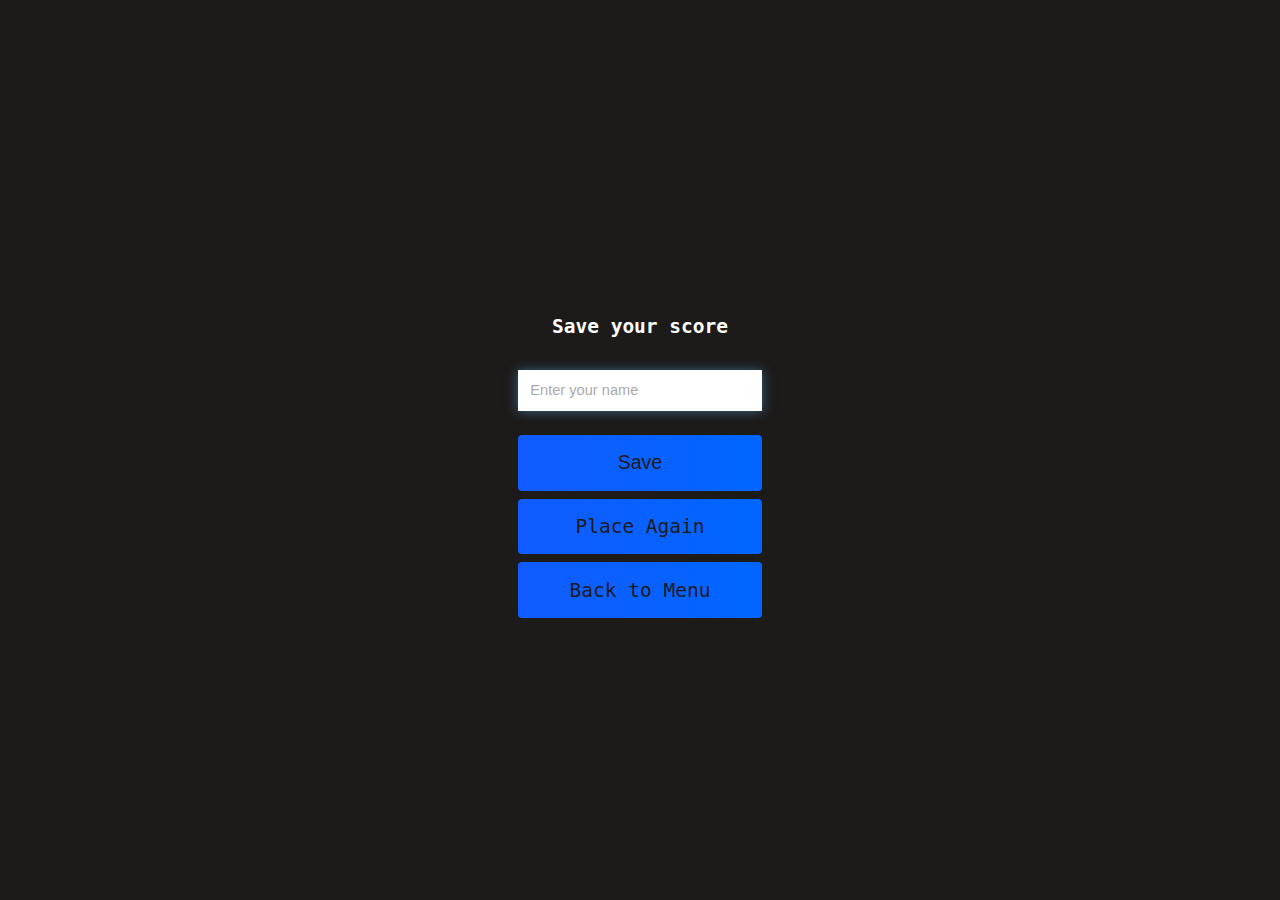
<file: end.html>
<!DOCTYPE html>
<html lang="en">
<head>
    <meta charset="UTF-8">
    <meta http-equiv="X-UA-Compatible" content="IE=edge">
    <meta name="viewport" content="width=device-width, initial-scale=1.0">
    <title>Quiz Napud?!</title>
    <link rel="stylesheet" href="quizapp2.css">
    <link rel="icon" href="https://resaadvocates.com/wp-content/uploads/2019/06/prc-logo.png" type="image/x-icon">
</head>
<body>
    <div class="container">
        <div id="end" class="flex-center flex-column">
            <h1 id="finalScore">0</h1>
            <form class="end-form-container">
                <h2 id="end-text">Save your score</h2>
                <input type="text" name="name" id="username" placeholder="Enter your name">
                <button class="btn" id="saveScoreBtn" type="submit" onclick="saveHighScore(event)" disabled>Save</button>
            </form>
            <a href="/pinoyquiz/game.html" class="btn">Place Again</a>    
            <a href="/pinoyquiz/index.html" class="btn">Back to Menu</a>
        </div>
    </div>
    <script src="end.js"></script>
</body>
</html>
</file>
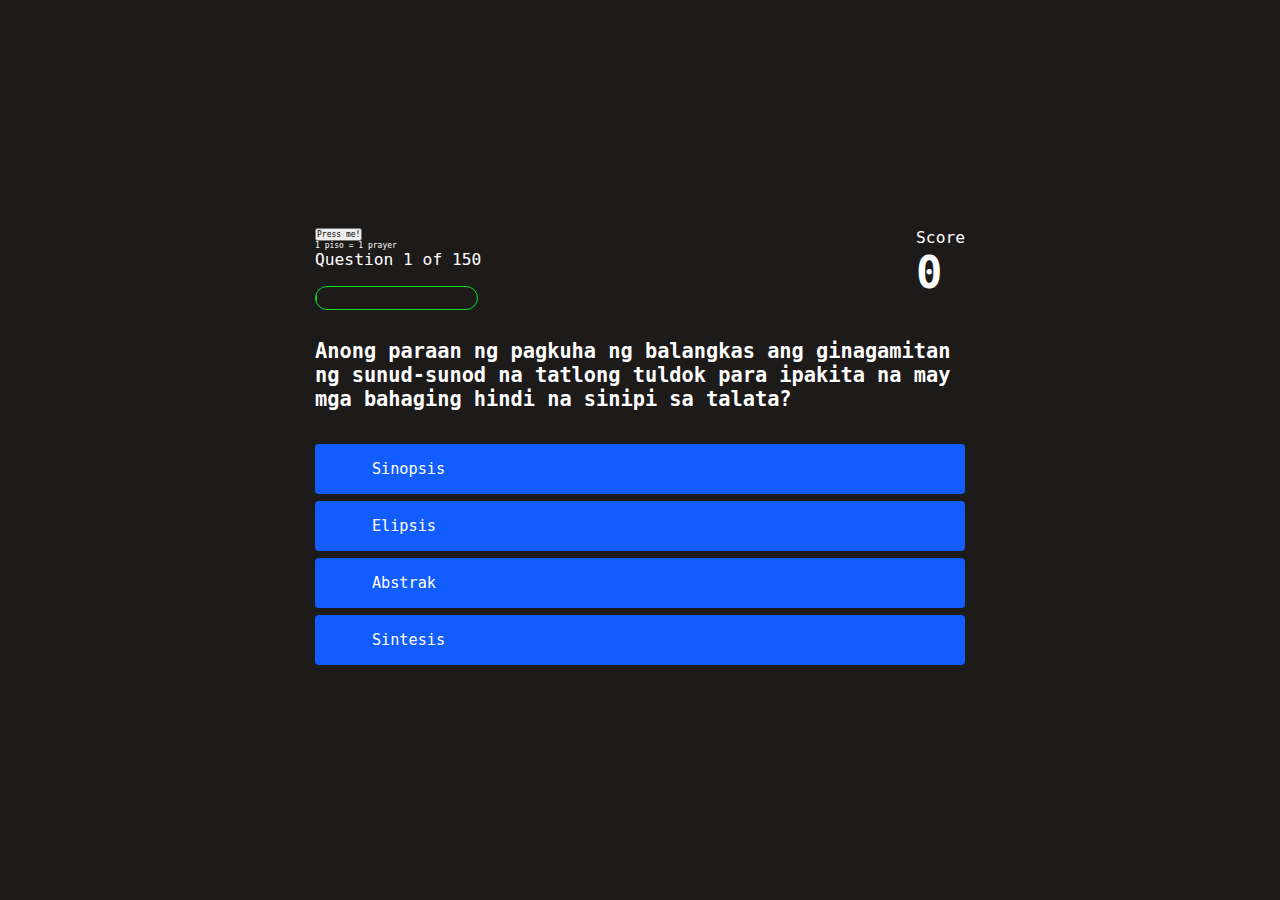
<file: game.html>
<!DOCTYPE html>
<html lang="en">
<head>
    <meta charset="UTF-8">
    <meta http-equiv="X-UA-Compatible" content="IE=edge">
    <meta name="viewport" content="width=device-width, initial-scale=1.0">
    <title>GENERAL EDUCATION (LET)</title>
    <link rel="stylesheet" href="quizapp2.css">
    <link rel="stylesheet" href="game.css">
    <link rel="icon" href="https://resaadvocates.com/wp-content/uploads/2019/06/prc-logo.png" type="image/x-icon">
</head>
<body>
    <div class="container">
        <div id="game" class="justifiy-center flex-column">
            <div id="hud">
                <div class="hud-item">
                    <button onclick="showMe()" class="donate">Press me!</button>
                    <div class="donate2" id="donateMe">1 piso = 1 prayer</div>   
                    <p id="progressText" class="hud-prefix">
                        Question
                    </p>
                    <div id="progressBar">
                        <div id="progressBarFull"></div>
                    </div>
                </div>
                <div class="hud-item">
                    <p class="hud-prefix">
                        Score
                    </p>
                    <h1 class="hud-main-tex" id="score">
                        0
                    </h1>
                </div>
            </div>
            <h2 id="question">What is the answer of this?</h2>
            <div class="choice-container">
                <p class="choice-prefix"></p>
                <p class="choice-text" data-number="1">Choice 1</p>
            </div>
            <div class="choice-container">
                <p class="choice-prefix"></p>
                <p class="choice-text" data-number="2">Choice 2</p>
            </div>
            <div class="choice-container">
                <p class="choice-prefix"></p>
                <p class="choice-text" data-number="3">Choice 3</p>
            </div>
            <div class="choice-container">
                <p class="choice-prefix"></p>
                <p class="choice-text" data-number="4">Choice 4</p>
            </div>
        </div>

    </div>
    


    <script src="game.js"></script>
</body>
</html>
</file>
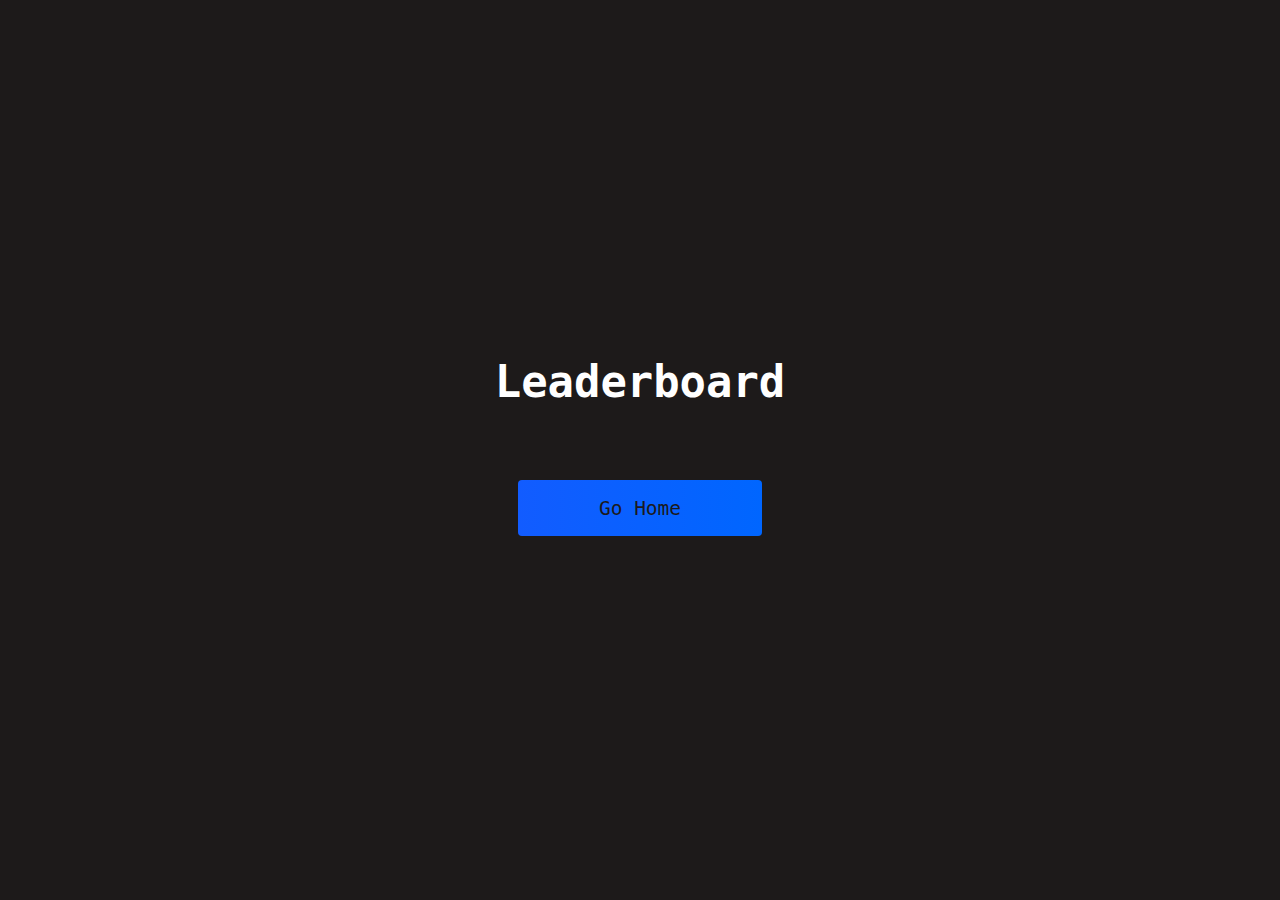
<file: highscores.html>
<!DOCTYPE html>
<html lang="en">
<head>
    <meta charset="UTF-8">
    <meta http-equiv="X-UA-Compatible" content="IE=edge">
    <meta name="viewport" content="width=device-width, initial-scale=1.0">
    <title>Leaderboard</title>
    <link rel="stylesheet" href="quizapp2.css">
    <link rel="stylesheet" href="highscores.css">
    <link rel="icon" href="https://resaadvocates.com/wp-content/uploads/2019/06/prc-logo.png" type="image/x-icon">
</head>
<body>
    <div class="container">
        <div id="highScores" class="flex-center flex-column">
            <h1 id="finalScore">Leaderboard</h1>
            <ul id="highScoresList"></ul>
            <a href="/pinoyquiz/index.html" class="btn">Go Home</a>
        </div>
    </div>
    <script src="highscores.js"></script>
</body>
</html>
</file>
<file: quizapp2.css>
:root {
    background-color: rgb(29, 26, 26);
    font-family: Monospace;
}

* {
    box-sizing: border-box;
    margin: 0;
    padding: 0;
    font-size: 62.5%;
}

.followFb {
    width: 50px;
}

.donate2,
.donate {
    font-family: monospace;
    font-size: 8px;
}

.donate:hover {
    cursor: pointer;
    transition: transform 150ms;
    transform: scale(1.2);
    
}

h1 {
    font-size: 5.4rem;
    color: #fff;
    margin-bottom: 5rem;
}

h2 {
    font-size: 2.5rem;
    margin-bottom: 4rem;

}

h3 {
    font-size: 1.2rem;
    margin-bottom: 0rem;
    color: green;
    text-shadow: red;

}



.container {
    width: 100vw;
    height: 100vh;
    display: flex;
    justify-content: center;
    align-items: center;
    max-width: 80rem;
    margin: 0 auto;
    padding: 2rem;
}

.flex-column {
    display: flex;
    flex-direction: column;
}

.flex-center {
    justify-content: center;
    align-items: center;
}

.justify-center {
    justify-content: center;
}

.text-center {
    text-align: center;
}

.hidden {
    display: none;
}


.btn {
    font-size: 2.4rem;
    padding: 2rem 0;
    width: 30rem;
    text-align: center;
    margin-bottom: 1rem;
    text-decoration: none;
    color: rgb(28, 26, 26);
    background: linear-gradient(90deg, rgb(18, 92, 255) 0%, rgb(0,102,255) 100%);
    border-radius: 4px;
}

.btnn:hover {
    cursor: pointer;
    transition: transform 150ms;
    transform: scale(1.3);
}



.btn:hover {
    cursor: pointer;
    box-shadow: 0 0.4rem 1.4rem 0 rgb(8, 144, 244, 0.6);
    transition: transform 150ms;
    transform: scale(1.03);
}

.btn[disabled]:hover {
    cursor: not-allowed;
    box-shadow: none;
    transform: none;
}

#highscore-btn {
    background: linear-gradient(90deg, rgb(255, 247, 9) 0%, rgb(240, 221, 6) 100%);
}

#highscore-btn:hover {
    box-shadow: 0 0.4rem 1.4rem 0 rgba(255, 255, 0, 0.5);
}

/*End Page CSS */
.end-form-container {
    width: 100%;
    display: flex;
    flex-direction: column;
    align-items: center;
    max-width: 30rem;
}

input {
    margin-bottom: 1rem;
    width: 30rem;
    padding: 1.5rem;
    font-size: 1.8rem;
    border: none;
    box-shadow: 0 0.1rem 1.4rem 0 rgba(86, 185, 235, 0.5);
}

input::placeholder {
    color: #aaa;
}

#username {
    margin-bottom: 3rem;
    width: 100%;
    outline: none;
}

#end-text {
    font-size: 2.4rem;
    color: #fff;
    text-align: center;
}

#saveScoreBtn {
    border: none;
}

*{
    margin: 0;
    padding: 0;
    box-sizing: border-box;
    
}
</file>
<file: game.css>
body {
    color: #fff;
}

.choice-container {
    display: flex;
    margin-bottom: 0.8rem;
    width: 100%;
    border-radius: 4px;
    background-color: rgb(18, 93, 255);
    font-size: 3rem;
    min-width: 80rem;
}

.choice-container:hover {
    cursor: pointer;
    box-shadow: 0 0.4rem 1.4rem 0 rgb(6, 103, 247, 0.5);
    transform: scale(1.02);
    transform: transform 100ms;
}

.choice-prefix {
    padding: 2rem 2.5rem;
    color: white;
}

.choice-text {
    padding: 2rem;
    width: 100%;
}

.correct {
    background: linear-gradient(32deg, rgba(11, 223, 36) 0%, rgb(41, 232, 111) 100%)
}

.incorrect {
    background: linear-gradient(32deg, rgba(230, 29, 29, 1) 0%, rgb(224, 11, 11, 1) 100%);
}

#hud {
    display: flex;
    justify-content: space-between;
}

.hud-prefix {
    text-align: center;
    font-size: 2rem;
}

.hud-main-text {
    text-align: center;
}

#progressBar {
    width: 20rem;
    height: 3rem;
    border: 0.2rem solid rgb(11,223,36);
    margin-top: 2rem;
    border-radius: 50px;
    overflow: hidden;
}

#progressBarFull {
    height: 100%;
    background: rgb(11,223,36);
    width: 0%;
}

@media screen and (max-width: 768px) {
    .choice-container {
        min-width: 40rem;
    }
}
</file>
<file: highscores.css>
body {
    color: #fff;
}

#highScoresList {
    list-style: none;
    margin-bottom: 4rem;   
}

.high-score {
    font-size: 2.8rem;
    margin-bottom: 0.5rem;
}

.flex-center,
.flex-column {
    font-size: 6rem;
    color: yellow;
    max-width: 80rem;


    
}
</file>
